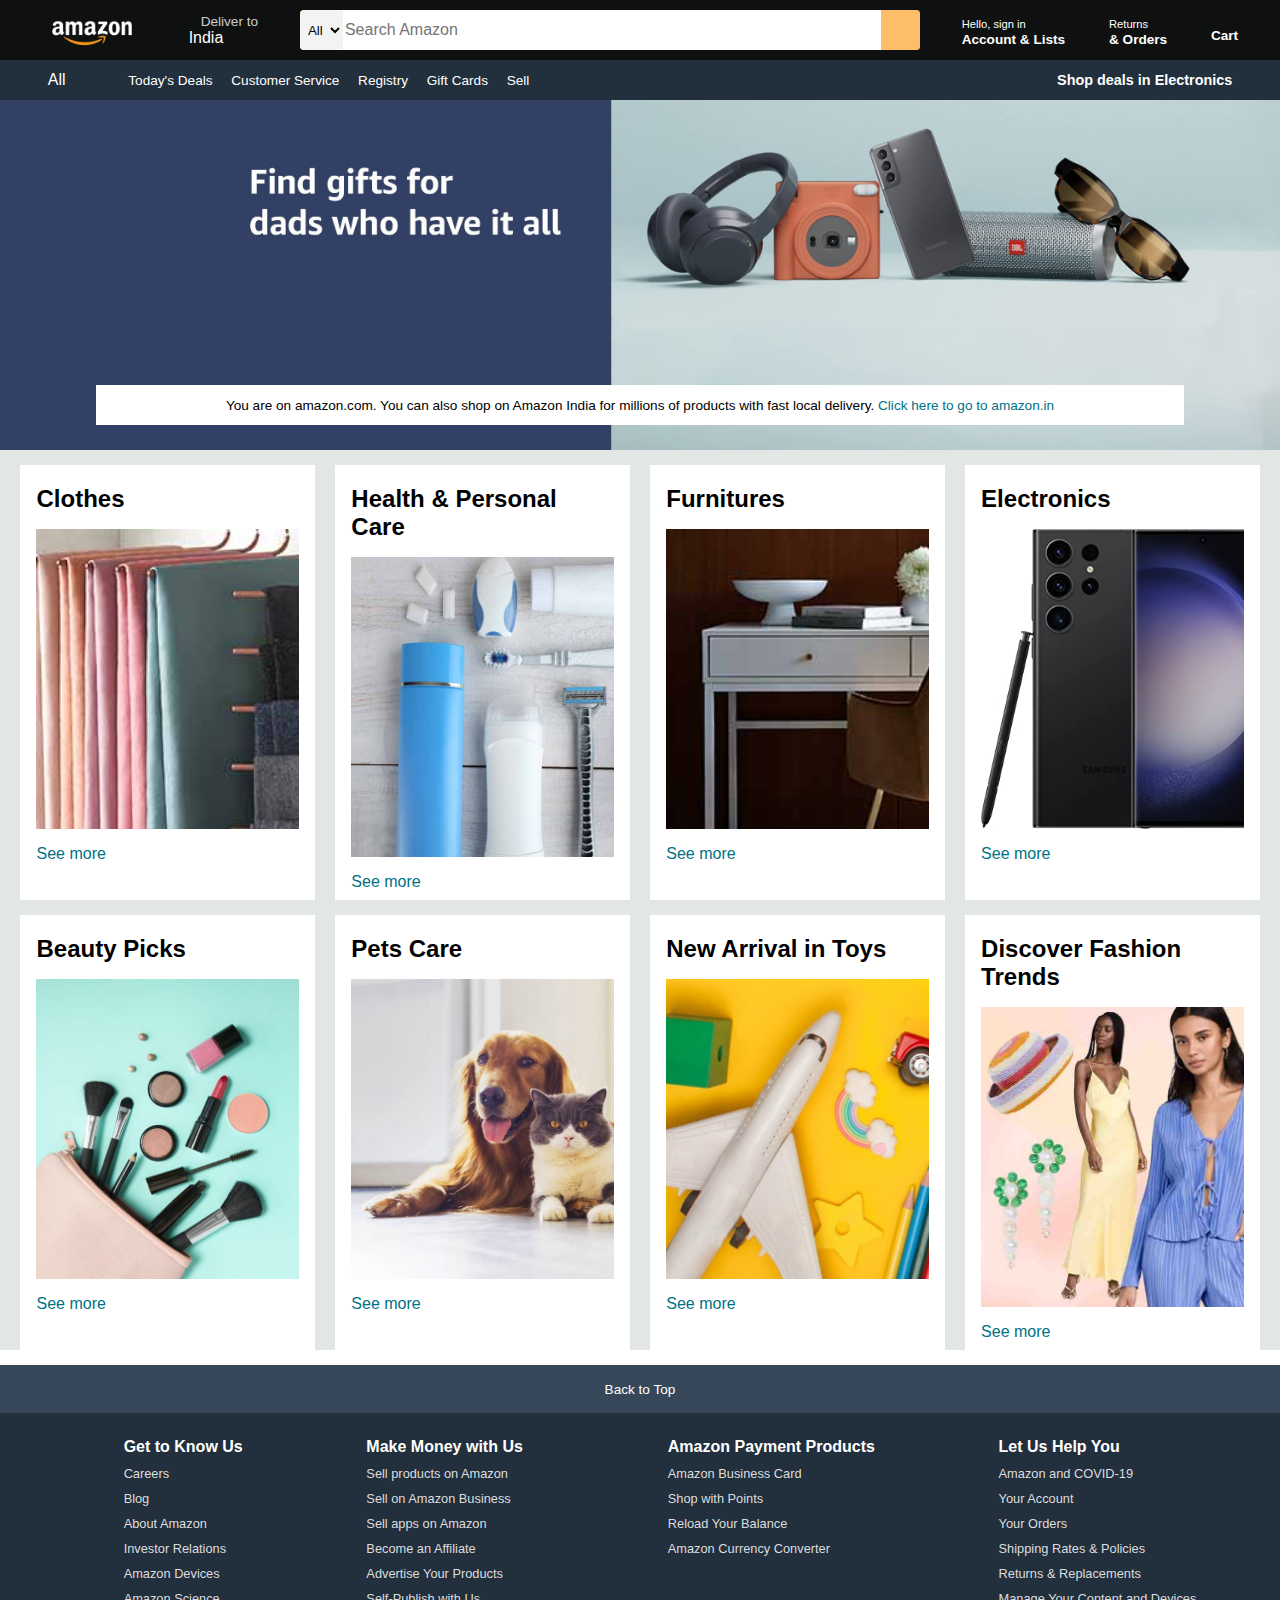
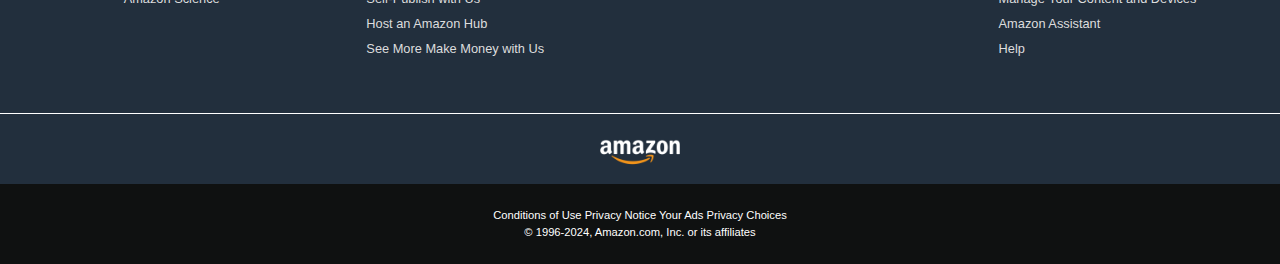
<file: Amazon Clone Using HTML & CSS/index.html>
<!DOCTYPE html>
<html lang="en">

<head>
    <meta charset="UTF-8">
    <meta http-equiv="X-UA-Compatible" content="IE=edge">
    <meta name=" viewport" content="width=device-width, initial-scale=1.0">
    <title>Amazon</title>
    <link rel="stylesheet" href="https://cdnjs.cloudflare.com/ajax/libs/font-awesome/6.5.1/css/all.min.css"
        integrity="sha512-DTOQO9RWCH3ppGqcWaEA1BIZOC6xxalwEsw9c2QQeAIftl+Vegovlnee1c9QX4TctnWMn13TZye+giMm8e2LwA=="
        crossorigin="anonymous" referrerpolicy="no-referrer" />
    <link rel="stylesheet" href="style.css">


</head>

<body>
    <header>
        <div class="navbar">
            <div class="nav-logo border">
                <div class="logo"></div>
            </div>
            <div class="nav-address border">
                <p class="add-first">Deliver to</p>
                <div class="add-icon">
                    <i class="fa-solid fa-location-dot"></i>
                    <p class="add-sec">India</p>
                </div>
            </div>
            <div class="nav-search">
                <select class="search-select">
                    <option>All</option>
                </select>
                <input placeholder="Search Amazon" class="search-input">
                <div class="search-icon">
                    <i class="fa-solid fa-magnifying-glass"></i>
                </div>
            </div>

            <div class="nav-signin border">
                <p><span>Hello, sign in</span></p>
                <p class="nav-second">Account & Lists</p>
            </div>

            <div class="nav-return border">
                <p><span>Returns</span></p>
                <p class="nav-second">& Orders</p>
            </div>

            <div class="nav-cart border">
                <i class="fa-solid fa-cart-shopping"></i>
                Cart
            </div>
        </div>

        <div class="panel">
            <div class="panel-all">
                <i class="fa-solid fa-bars"></i>
                All
            </div>
            <div class="panel-ops">
                <p>Today's Deals</p>
                <p>Customer Service</p>
                <p>Registry</p>
                <p>Gift Cards</p>
                <p>Sell</p>
            </div>
            <div class="panel-deals">
                Shop deals in Electronics
            </div>
        </div>

    </header>

    <div class="hero-section">
        <div class="hero-msg">
            <p>You are on amazon.com. You can also shop on Amazon India for millions of products with fast local
                delivery. <a>Click here to go to amazon.in</a></p>
        </div>
    </div>

    <div class="shop-section">
        <div class="box">
            <div class="box-content">
                <h2>Clothes</h2>
                <div class="box-img" style="background-image: url('box1_image.jpg');"></div>
                <p>See more</p>
            </div>
        </div>

        <div class="box">
            <div class="box-content">
                <h2>Health & Personal Care</h2>
                <div class="box-img" style="background-image: url('box2_image.jpg');"></div>
                <p>See more</p>
            </div>
        </div>

        <div class="box">
            <div class="box-content">
                <h2>Furnitures</h2>
                <div class="box-img" style="background-image: url('box3_image.jpg');"></div>
                <p>See more</p>
            </div>
        </div>

        <div class="box">
            <div class="box-content">
                <h2>Electronics</h2>
                <div class="box-img" style="background-image: url('box4_image.jpg');"></div>
                <p>See more</p>
            </div>
        </div>

        <div class="box">
            <div class="box-content">
                <h2>Beauty Picks</h2>
                <div class="box-img" style="background-image: url('box5_image.jpg');"></div>
                <p>See more</p>
            </div>
        </div>

        <div class="box">
            <div class="box-content">
                <h2>Pets Care</h2>
                <div class="box-img" style="background-image: url('box6_image.jpg');"></div>
                <p>See more</p>
            </div>
        </div>

        <div class="box">
            <div class="box-content">
                <h2>New Arrival in Toys</h2>
                <div class="box-img" style="background-image: url('box7_image.jpg');"></div>
                <p>See more</p>
            </div>
        </div>

        <div class="box">
            <div class="box-content">
                <h2>Discover Fashion Trends</h2>
                <div class="box-img" style="background-image: url('box8_image.jpg');"></div>
                <p>See more</p>
            </div>
        </div>
    </div>


    <footer>
        <div class="foot-panel1">
            Back to Top
        </div>

        <div class="foot-panel2">
            <ul>
                <p><b>Get to Know Us</b></p>
                <a>Careers</a>
                <a>Blog</a>
                <a>About Amazon</a>
                <a>Investor Relations</a>
                <a>Amazon Devices</a>
                <a>Amazon Science</a>
            </ul>

            <ul>
                <p><b>Make Money with Us</b></p>
                <a>Sell products on Amazon</a>
                <a>Sell on Amazon Business</a>
                <a>Sell apps on Amazon</a>
                <a>Become an Affiliate</a>
                <a>Advertise Your Products</a>
                <a>Self-Publish with Us</a>
                <a>Host an Amazon Hub</a>
                <a>See More Make Money with Us</a>
            </ul>

            <ul>
                <p><b>Amazon Payment Products</b></p>
                <a>Amazon Business Card</a>
                <a>Shop with Points</a>
                <a>Reload Your Balance</a>
                <a>Amazon Currency Converter</a>
            </ul>

            <ul>
                <p><b>Let Us Help You</b></p>
                <a>Amazon and COVID-19</a>
                <a>Your Account</a>
                <a>Your Orders</a>
                <a>Shipping Rates & Policies</a>
                <a>Returns & Replacements</a>
                <a>Manage Your Content and Devices</a>
                <a>Amazon Assistant</a>
                <a>Help</a>
            </ul>
        </div>

        <div class="foot-panel3">
            <div class="logo"></div>
        </div>

        <div class="foot-panel4">
            <div class="pages">
                <a>Conditions of Use</a>
                <a>Privacy Notice</a>
                <a>Your Ads Privacy Choices</a>
            </div>
            <div class="copyright">
                © 1996-2024, Amazon.com, Inc. or its affiliates
            </div>
        </div>
    </footer>

</body>

</html>
</file>
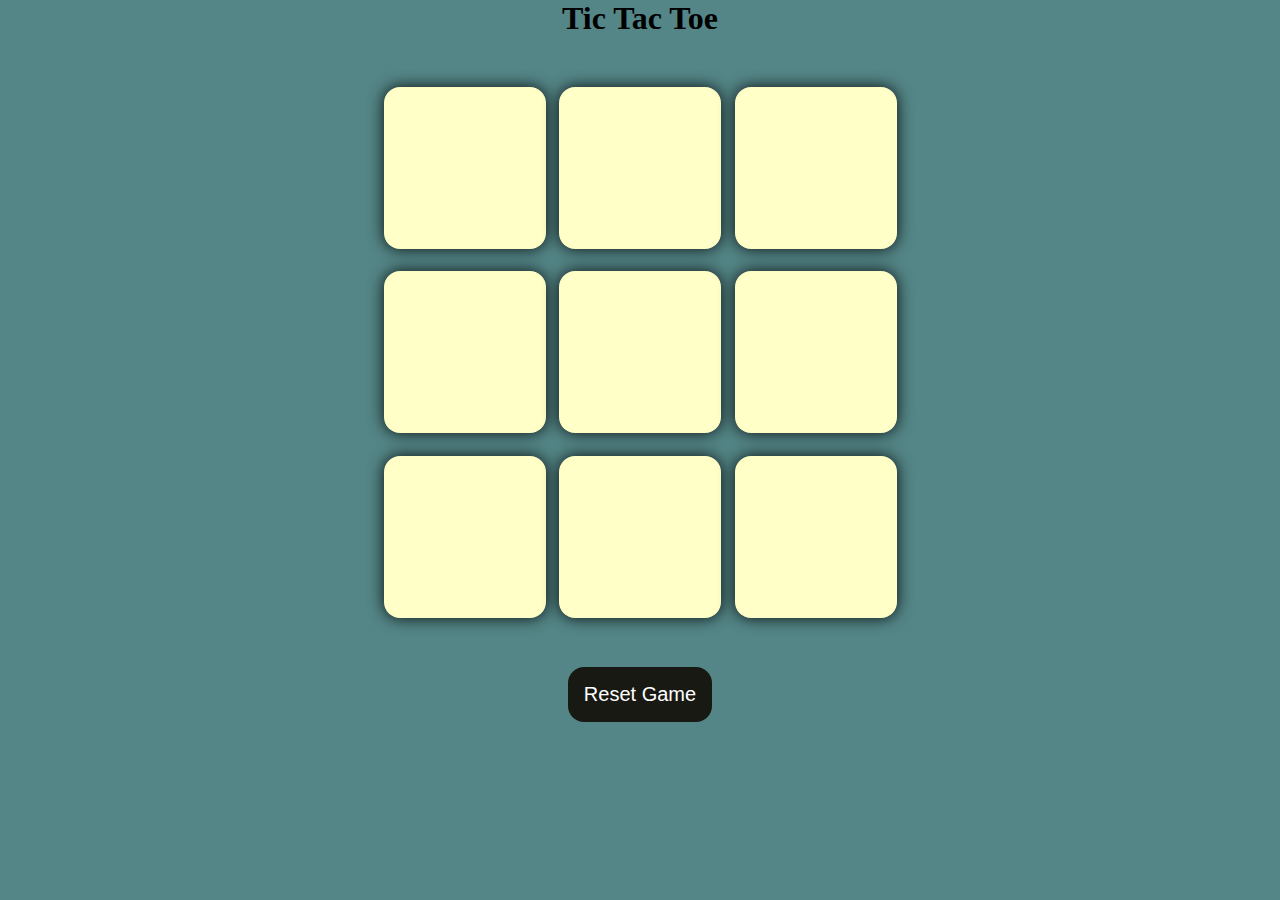
<file: Tic-Tac-Toe Game/index.html>
<!DOCTYPE html>
<html lang="en">

<head>
    <meta charset="UTF-8">
    <meta name="viewport" content="width=device-width, initial-scale=1.0">
    <title>Tic-Tac-Toe Game</title>
    <link rel="stylesheet" href="style.css">
</head>

<body>
    <div class="msg-container hide">
        <p id="msg">Winner</p>
        <button id="new-btn">New Game</button>
    </div>
    <main>
        <h1>Tic Tac Toe</h1>
        <div class="container">
            <div class="game">
                <button class="box"></button>
                <button class="box"></button>
                <button class="box"></button>
                <button class="box"></button>
                <button class="box"></button>
                <button class="box"></button>
                <button class="box"></button>
                <button class="box"></button>
                <button class="box"></button>
            </div>
        </div>
        <button id="reset-btn">Reset Game</button>
    </main>
    <script src="App.js"></script>
</body>

</html>
</file>
<file: Amazon Clone Using HTML & CSS/style.css>
* {
    margin: 0px;
    font-family: Arial;
    border: border-box;
}

.navbar {
    height: 60px;
    background-color: #0f1111;
    color: white;
    display: flex;
    align-items: center;
    justify-content: space-evenly;
}

.nav-logo {
    height: 50px;
    width: 100px;
}

.logo {
    background-image: url("amazon_logo.png");
    background-size: cover;
    height: 50px;
    width: 100%;

}

.border {
    border: 2px solid transparent;
}

.border:hover {
    border: 1.5px solid white;
}


/* box2 */

.add-first {
    color: #cccccc;
    font-size: 0.85rem;
    margin-left: 15px;
}

.add-sec {
    font-size: 1rem;
    margin-left: 3px;
}

.add-icon {
    display: flex;
    align-items: center;
}

/** box3 **/

.nav-search {
    display: flex;
    justify-content: space-evenly;
    background-color: orange;
    width: 620px;
    height: 40px;
    border-radius: 4px;
}

.nav-search:hover {
    border: 3px solid #febd68;
}

.search-select {
    background-color: #f3f3f3;
    width: 50px;
    text-align: center;
    border-top-left-radius: 4px;
    border-bottom-left-radius: 4px;
    border: none;
}

.search-input {
    width: 100%;
    font-size: 1rem;
    border: none;
}

.search-icon {
    width: 45px;
    display: flex;
    justify-content: center;
    align-items: center;
    font-size: 1.2rem;
    background-color: #febd68;
    border-top-right-radius: 4px;
    border-bottom-right-radius: 4px;
    color: #0f1111;
}


/** box4 **/

span {
    font-size: 0.7rem;
}

.nav-second {
    font-size: 0.85rem;
    font-weight: 700;
}

/** box5 **/

.nav-cart i {
    font-size: 30px;
}

.nav-cart {
    font-size: 0.85rem;
    font-weight: 700;
}


/** panel **/

.panel {
    height: 40px;
    background-color: #222f3d;
    display: flex;
    color: white;
    align-items: center;
    justify-content: space-evenly;
}

.panel-ops p {
    display: inline;
    margin-left: 15px;
}

.panel-ops {
    width: 70%;
    font-size: 0.85rem;
}

.panel-deals {
    font-size: 0.9rem;
    font-weight: 700;
}

/** hero section **/

.hero-section {
    background-image: url("hero_image.jpg");
    background-size: cover;
    height: 350px;
    display: flex;
    justify-content: center;
    align-items: flex-end;
}

.hero-msg {
    background-color: white;
    color: black;
    height: 40px;
    display: flex;
    align-items: center;
    justify-content: center;
    font-size: 0.85rem;
    width: 85%;
    margin-bottom: 25px;
}

.hero-msg a {
    color: #007185;
}


/** Shop Section **/

.shop-section {
    display: flex;
    flex-wrap: wrap;
    justify-content: space-evenly;
    background-color: #e2e7e6;
}

.box {
    /* border: 2px solid black; */
    height: 400px;
    width: 23%;
    background-color: white;
    padding: 20px 0px 15px;
    margin-top: 15px;
}

.box-img {
    height: 300px;
    background-size: cover;
    margin-top: 1rem;
    margin-bottom: 1rem;
}

.box-content {
    margin-left: 1rem;
    margin-right: 1rem;
}

.box-content p {
    color: #007185;
}


/** Footer **/

footer {
    margin-top: 15px;
}

.foot-panel1 {
    background-color: #37475a;
    color: white;
    height: 48px;
    display: flex;
    justify-content: center;
    align-items: center;
    font-size: 0.85rem;
}

.foot-panel2 {
    background-color: #222f3d;
    color: white;
    height: 300px;
    display: flex;
    justify-content: space-evenly;
}

ul {
    margin-top: 25px;
}

ul a {
    display: block;
    font-size: 0.80rem;
    margin-top: 10px;
    color: #dddddd;
}

ul p {
    font-weight: 550;
}


.foot-panel3 {
    background-color: #222f3d;
    color: white;
    border-top: 0.5px solid white;
    height: 70px;
    display: flex;
    justify-content: center;
    align-items: center;
}

.logo {
    background-image: url("amazon_logo.png");
    background-size: cover;
    height: 50px;
    width: 100px;
}


.foot-panel4 {
    background-color: #0f1111;
    color: white;
    height: 80px;
    font-size: 0.7rem;
    text-align: center;
}

.pages {
    padding-top: 25px;
}

.copyright {
    padding-top: 5px;
}
</file>
<file: Tic-Tac-Toe Game/style.css>
* {
    margin: 0px;
    padding: 0px;
}

body {
    background-color: #548687;
    text-align: center;
}

.container {
    height: 70vh;
    display: flex;
    justify-content: center;
    align-items: center;
}


.game {
    height: 60vmin;
    width: 60vmin;
    display: flex;
    flex-wrap: wrap;
    justify-content: center;
    align-items: center;
    gap: 1.5vmin;
}


.box {
    height: 18vmin;
    width: 18vmin;
    border-radius: 1rem;
    border: none;
    box-shadow: 0 0 1rem rgba(0, 0, 0, 0.9);
    font-size: 8vmin;
    color: #b0413e;
    background-color: #ffffc7;
}


#reset-btn {
    padding: 1rem;
    font-size: 1.25rem;
    background-color: #191913;
    color: #fff;
    border-radius: 1rem;
    border: none;
}

#new-btn {
    padding: 1rem;
    font-size: 1.25rem;
    background-color: #191913;
    color: #fff;
    border-radius: 1rem;
    border: none;
}

#msg {
    color: #ffffc7;
    font-size: 5vmin;
}

.msg-container {
    height: 100vmin;
    display: flex;
    justify-content: center;
    align-items: center;
    flex-direction: column;
    gap: 4rem;
}

.hide {
    display: none;
}
</file>
